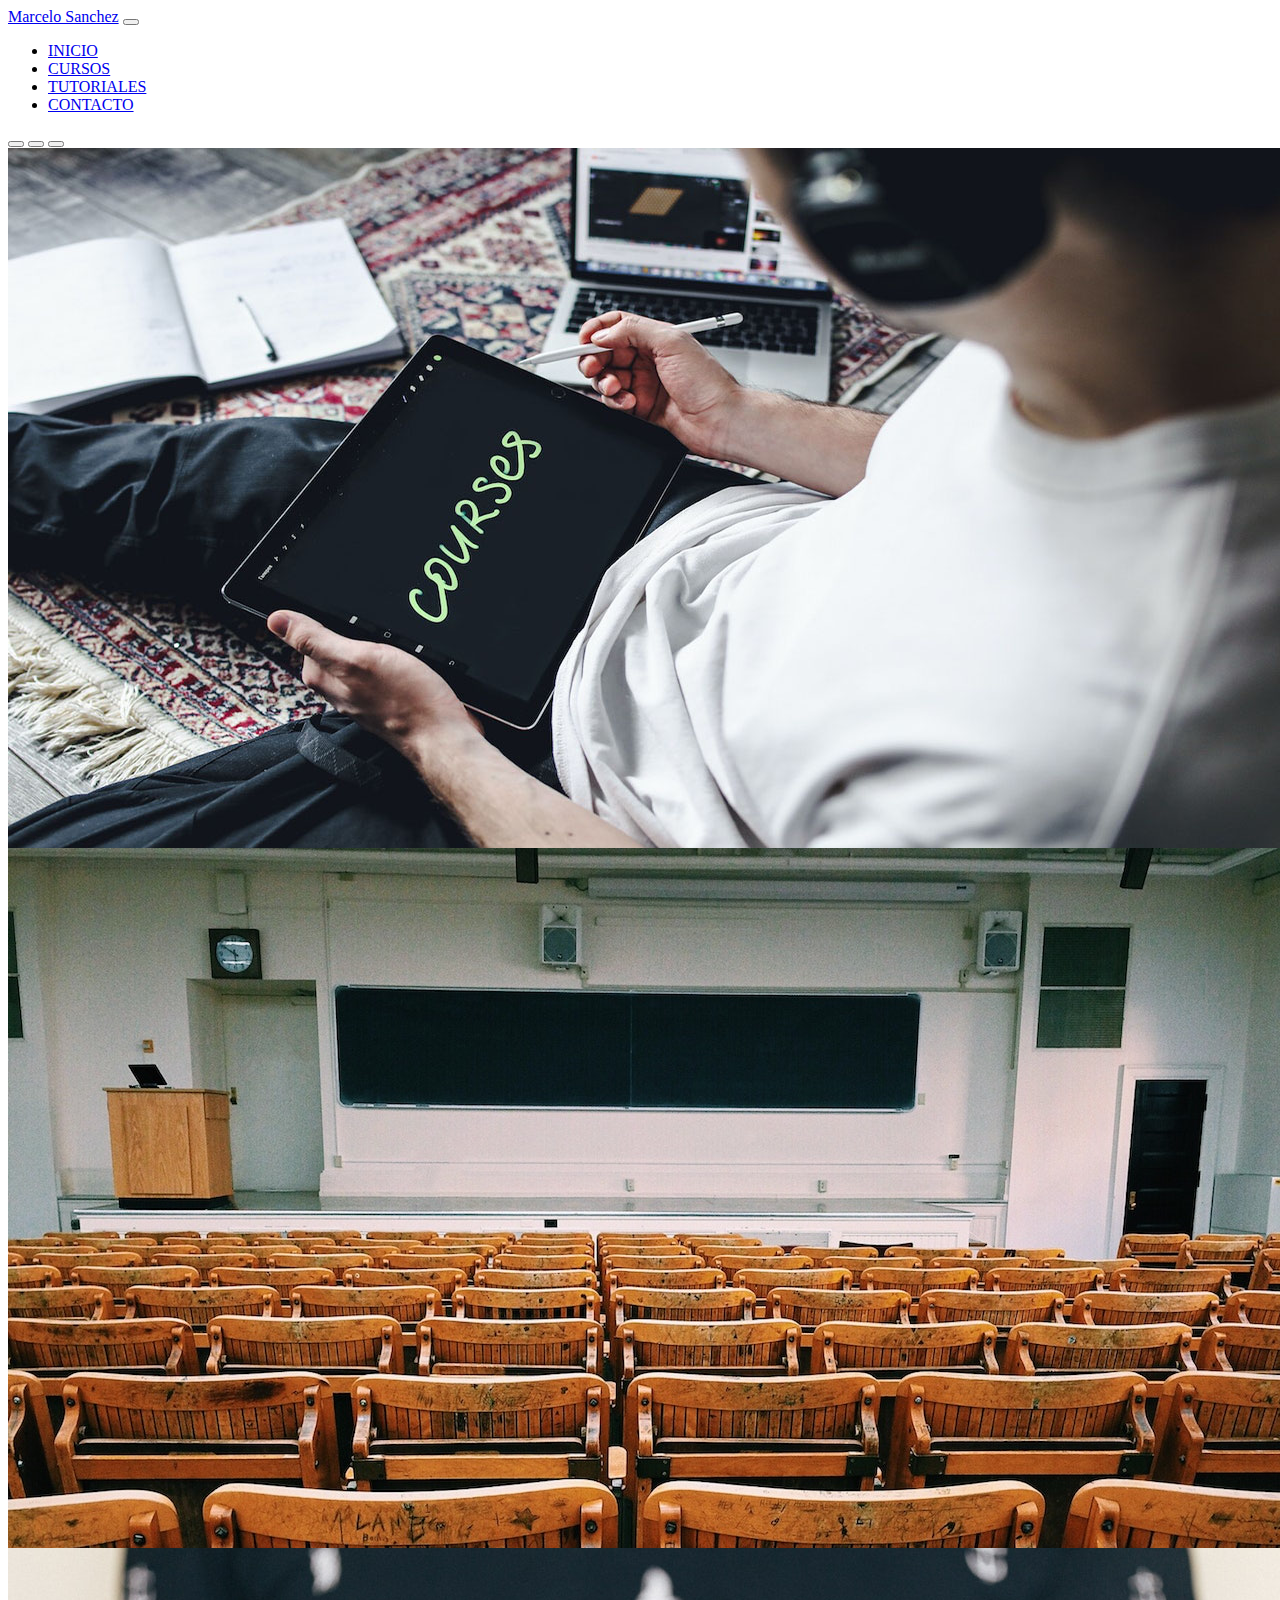
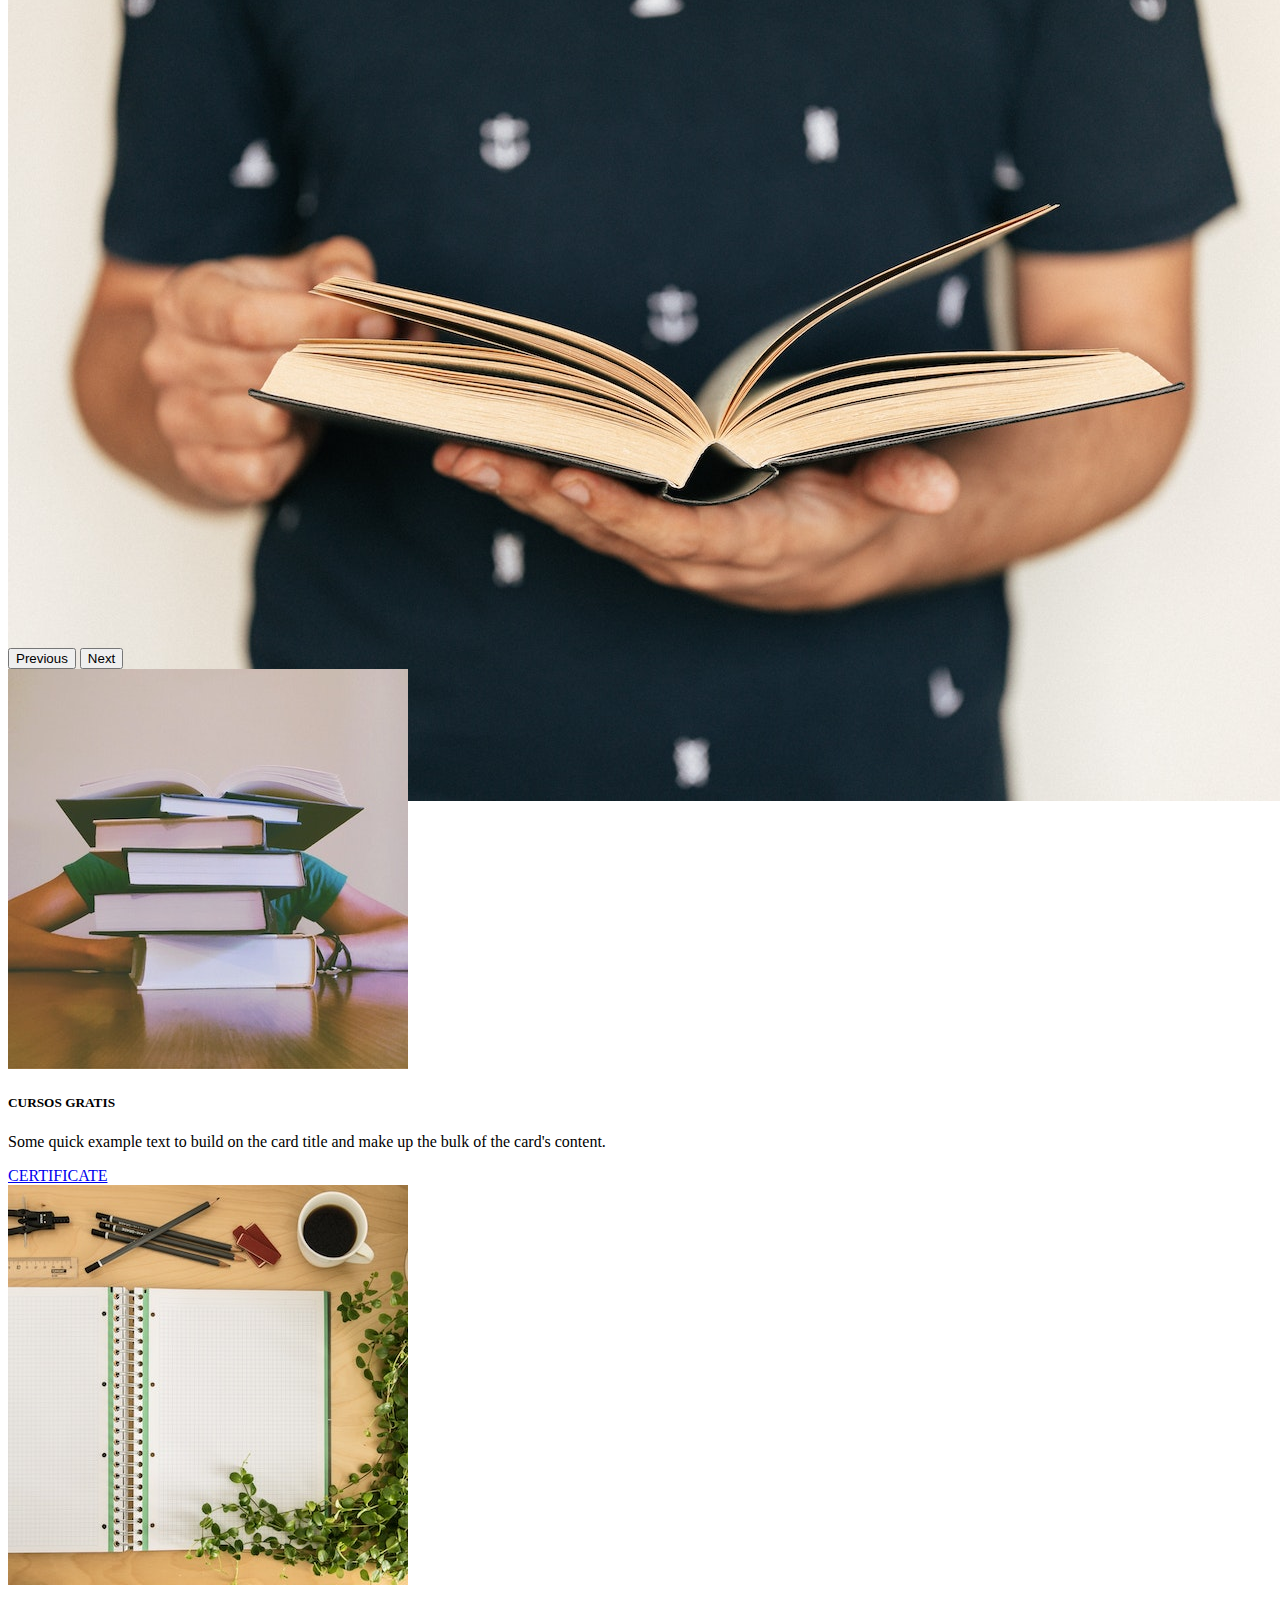
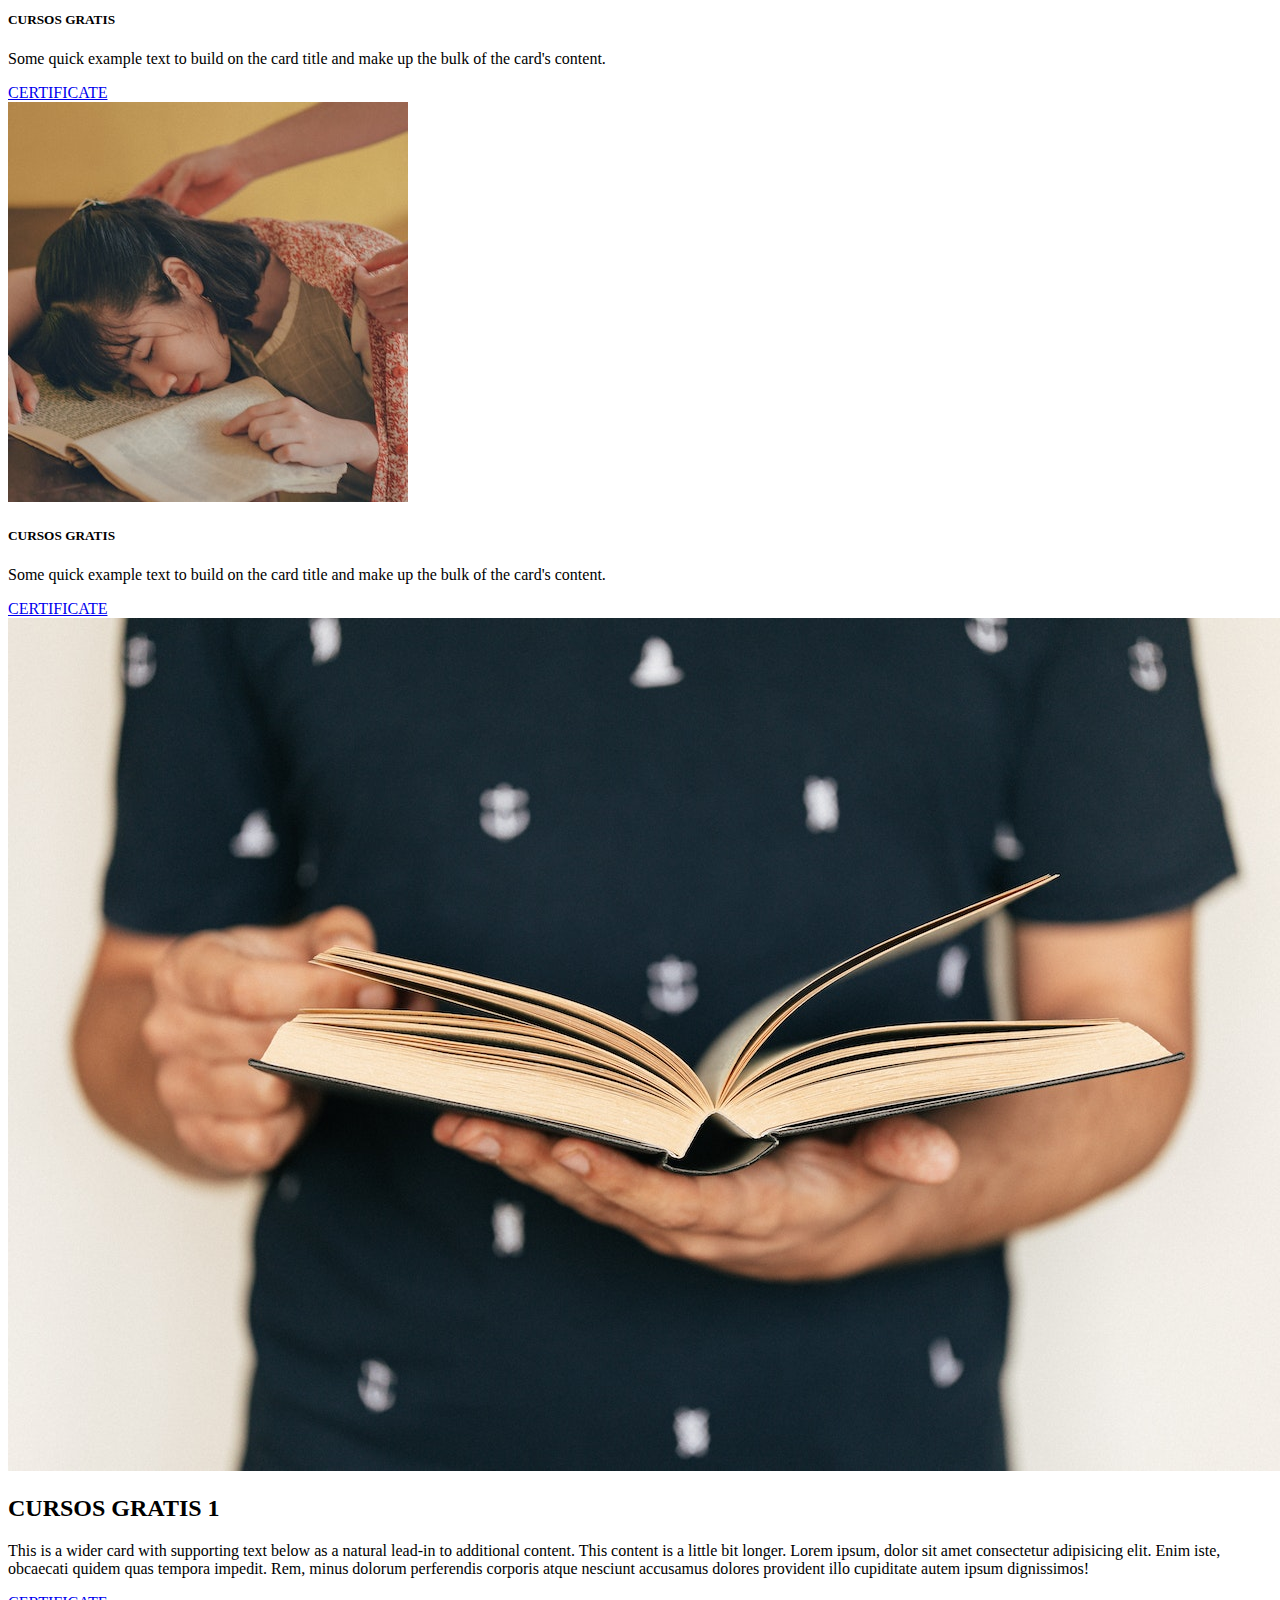
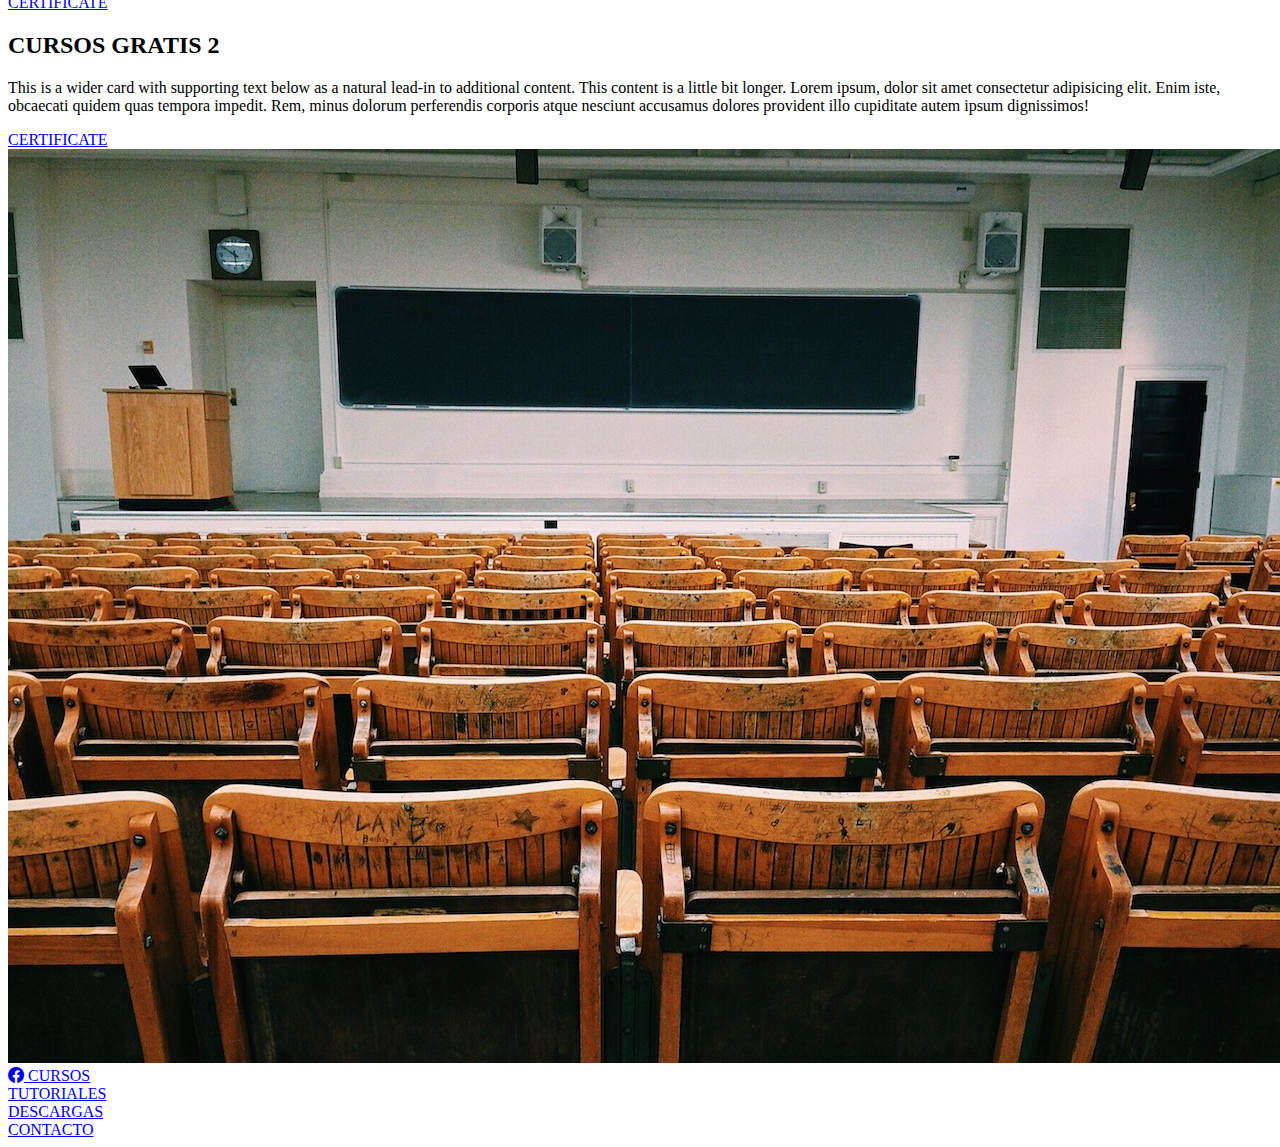
<file: bootstrap5-tutorial-master/Material de apoyo/index.html>
<!DOCTYPE html>
<html lang="en">

<head>
  <meta charset="UTF-8">
  <meta http-equiv="X-UA-Compatible" content="IE=edge">
  <meta name="viewport" content="width=device-width, initial-scale=1.0">
  <title>Document</title>
  <link href="https://cdn.jsdelivr.net/npm/bootstrap@5.3.0/dist/css/bootstrap.min.css" rel="stylesheet"
    integrity="sha384-9ndCyUaIbzAi2FUVXJi0CjmCapSmO7SnpJef0486qhLnuZ2cdeRhO02iuK6FUUVM" crossorigin="anonymous">
  <link rel="stylesheet" href="https://cdn.jsdelivr.net/npm/bootstrap-icons@1.10.5/font/bootstrap-icons.css">
</head>

<body>
  <!-- Menu-->

  <nav class="navbar navbar-expand-md bg-body-tertiary">
    <div class="container-fluid">
      <a class="navbar-brand" href="#">Marcelo Sanchez</a>
      <button class="navbar-toggler" type="button" data-bs-toggle="collapse" data-bs-target="#navbarNav"
        aria-controls="navbarNav" aria-expanded="false" aria-label="Toggle navigation">
        <span class="navbar-toggler-icon"></span>
      </button>
      <div class="collapse navbar-collapse" id="navbarNav">

        <ul class="navbar-nav ms-auto">
          <li class="nav-item">
            <a class="nav-link active" aria-current="page" href="#">INICIO</a>
          </li>
          <li class="nav-item">
            <a class="nav-link" href="#">CURSOS</a>
          </li>
          <li class="nav-item">
            <a class="nav-link" href="#">TUTORIALES</a>
          </li>
          <li class="nav-item">
            <a class="nav-link" href="#">CONTACTO</a>
          </li>
        </ul>

      </div>
    </div>
  </nav>


  <!-- Carrusel-->
<div class="container">
    <div id="carouselExampleIndicators" class="carousel slide">
    <div class="carousel-indicators">
      <button type="button" data-bs-target="#carouselExampleIndicators" data-bs-slide-to="0" class="active"
        aria-current="true" aria-label="Slide 1"></button>
      <button type="button" data-bs-target="#carouselExampleIndicators" data-bs-slide-to="1"
        aria-label="Slide 2"></button>
      <button type="button" data-bs-target="#carouselExampleIndicators" data-bs-slide-to="2"
        aria-label="Slide 3"></button>
    </div>
    <div class="carousel-inner">
      <div class="carousel-item active" style="max-height: 700px;">
        <img src="img/slider-1.jpg" class="d-block w-100" alt="...">
      </div>
      <div class="carousel-item" style="max-height: 700px;">
        <img src="img/slider-2.jpg" class="d-block w-100" alt="...">
      </div>
      <div class="carousel-item" style="max-height: 700px;">
        <img src="img/slider-3.jpg" class="d-block w-100" alt="...">
      </div>
    </div>
    <button class="carousel-control-prev" type="button" data-bs-target="#carouselExampleIndicators"
      data-bs-slide="prev">
      <span class="carousel-control-prev-icon" aria-hidden="true"></span>
      <span class="visually-hidden">Previous</span>
    </button>
    <button class="carousel-control-next" type="button" data-bs-target="#carouselExampleIndicators"
      data-bs-slide="next">
      <span class="carousel-control-next-icon" aria-hidden="true"></span>
      <span class="visually-hidden">Next</span>
    </button>
  </div>
</div>

  <!--Tarjetas-->

  <div class="container mt-5 d-none d-md-block">
    <div class="row">
      <div class="col-md-4">
        <div class="card border-0 ">
          <img src="img/card-1.jpg" class="card-img-top rounded-circle" alt="...">
          <div class="card-body">
            <h5 class="card-title">CURSOS GRATIS</h5>
            <p class="card-text">Some quick example text to build on the card title and make up the bulk of the card's
              content.</p>
            <a href="#" class="btn btn-primary">CERTIFICATE</a>
          </div>
        </div>
      </div>
      <div class="col-md-4">
        <div class="card border-0 ">
          <img src="img/card-2.jpg" class="card-img-top rounded-circle" alt="...">
          <div class="card-body">
            <h5 class="card-title">CURSOS GRATIS</h5>
            <p class="card-text">Some quick example text to build on the card title and make up the bulk of the card's
              content.</p>
            <a href="#" class="btn btn-primary">CERTIFICATE</a>
          </div>
        </div>
      </div>
      <div class="col-md-4">
        <div class="card border-0 ">
          <img src="img/card-3.jpg" class="card-img-top rounded-circle" alt="...">
          <div class="card-body">
            <h5 class="card-title">CURSOS GRATIS</h5>
            <p class="card-text">Some quick example text to build on the card title and make up the bulk of the card's
              content.</p>
            <a href="#" class="btn btn-primary">CERTIFICATE</a>
          </div>
        </div>
      </div>
    </div>
  </div>

  <!--tarjetas horizontales-->

  <div class="container mt-5">
    <div class="card mb-3 border-0">
      <div class="row g-0">
        <div class="col-md-5">
          <img src="img/slider-3.jpg" class="img-fluid rounded-start" alt="...">
        </div>
        <div class="col-md-7">
          <div class="card-body">
            <h2 class="card-title">CURSOS GRATIS 1</h2>
            <p class="card-text">This is a wider card with supporting text below as a natural lead-in to additional
              content. This content is a little bit longer. Lorem ipsum, dolor sit amet consectetur adipisicing elit.
              Enim iste, obcaecati quidem quas tempora impedit. Rem, minus dolorum perferendis corporis atque nesciunt
              accusamus dolores provident illo cupiditate autem ipsum dignissimos!</p>
            <div class="text-center"><a href="#" class="btn btn-success btn-lg">CERTIFICATE</a></div>
          </div>
        </div>
      </div>
    </div>
  </div>

  <div class="container mt-5">
    <div class="card mb-3 border-0">
      <div class="row g-0">
        <div class="col-md-7 ">
          <div class="card-body">
            <h2 class="card-title">CURSOS GRATIS 2</h2>
            <p class="card-text">This is a wider card with supporting text below as a natural lead-in to additional
              content. This content is a little bit longer. Lorem ipsum, dolor sit amet consectetur adipisicing elit.
              Enim iste, obcaecati quidem quas tempora impedit. Rem, minus dolorum perferendis corporis atque nesciunt
              accusamus dolores provident illo cupiditate autem ipsum dignissimos!</p>
            <div class="text-center"><a href="#" class="btn btn-success btn-lg">CERTIFICATE</a></div>
          </div>
        </div>
        <div class="col-md-5 ">
          <img src="img/slider-2.jpg" class="img-fluid rounded-start" alt="...">
        </div>
      </div>
    </div>
  </div>

  <footer>
    <div class="container-fluid bg-dark p-5 text-center">
      <div class="row">
        <div class="col"><a href="#" class="text-decoration-none text-success"><i class="bi bi-facebook"></i> CURSOS</a>
        </div>
        <div class="col"><a href="#" class="text-decoration-none text-success">TUTORIALES</a></div>
        <div class="col"><a href="#" class="text-decoration-none text-success">DESCARGAS</a></div>
        <div class="col"><a href="#" class="text-decoration-none text-success">CONTACTO</a></div>
      </div>
    </div>
  </footer>


  <script src="https://cdn.jsdelivr.net/npm/bootstrap@5.3.0/dist/js/bootstrap.bundle.min.js"
    integrity="sha384-geWF76RCwLtnZ8qwWowPQNguL3RmwHVBC9FhGdlKrxdiJJigb/j/68SIy3Te4Bkz"
    crossorigin="anonymous"></script>
</body>

</html>
</file>
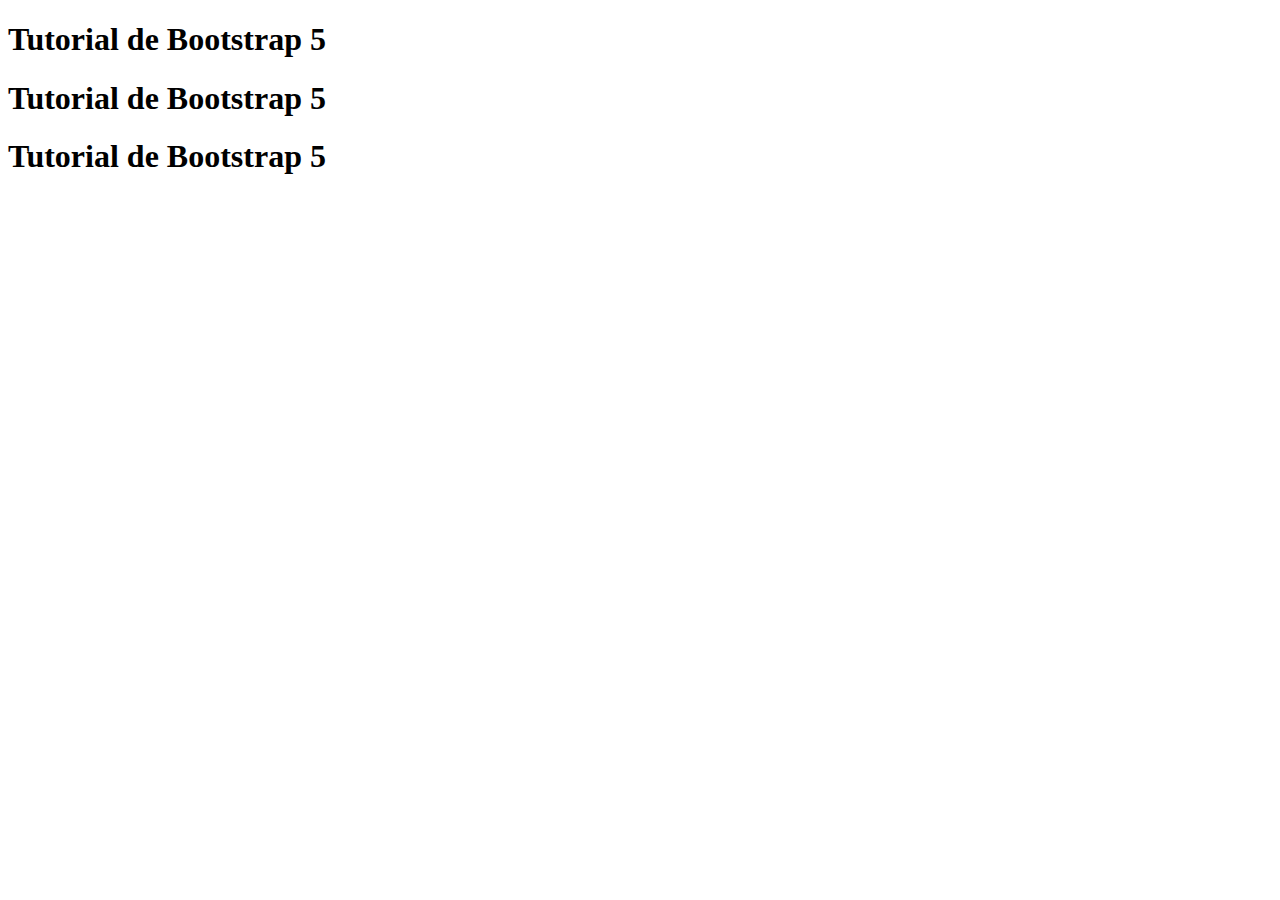
<file: bootstrap5-tutorial-master/PracticasBootstra/index.html>
<!DOCTYPE html>
<html lang="en">
    <head>
        <meta charset="UTF-8" />
        <meta http-equiv="X-UA-Compatible" content="IE=edge" />
        <meta name="viewport" content="width=device-width, initial-scale=1.0" />
        <title>Document</title>
        <!-- Bootstrap -->
        <link href="https://cdn.jsdelivr.net/npm/bootstrap@5.1.3/dist/css/bootstrap.min.css" rel="stylesheet" integrity="sha384-1BmE4kWBq78iYhFldvKuhfTAU6auU8tT94WrHftjDbrCEXSU1oBoqyl2QvZ6jIW3" crossorigin="anonymous" />
        <!--<link rel="stylesheet" href="css/bootstrap.min.css" />-->
    </head>
    <body>
        <div class="container">
            <div class="row">
                <div class="col-sm-12 col-md-4 col-lg-4 col-xl-4">
                    <h1>Tutorial de Bootstrap 5</h1>
                </div>
                <div class="col-sm-12 col-md-4 col-lg-4 col-xl-4">
                    <h1>Tutorial de Bootstrap 5</h1>
                </div>
                <div class="col-sm-12 col-md-4 col-lg-4 col-xl-4">
                    <h1>Tutorial de Bootstrap 5</h1>
                </div>
            </div>
        </div>
    </body>
</html>
</file>
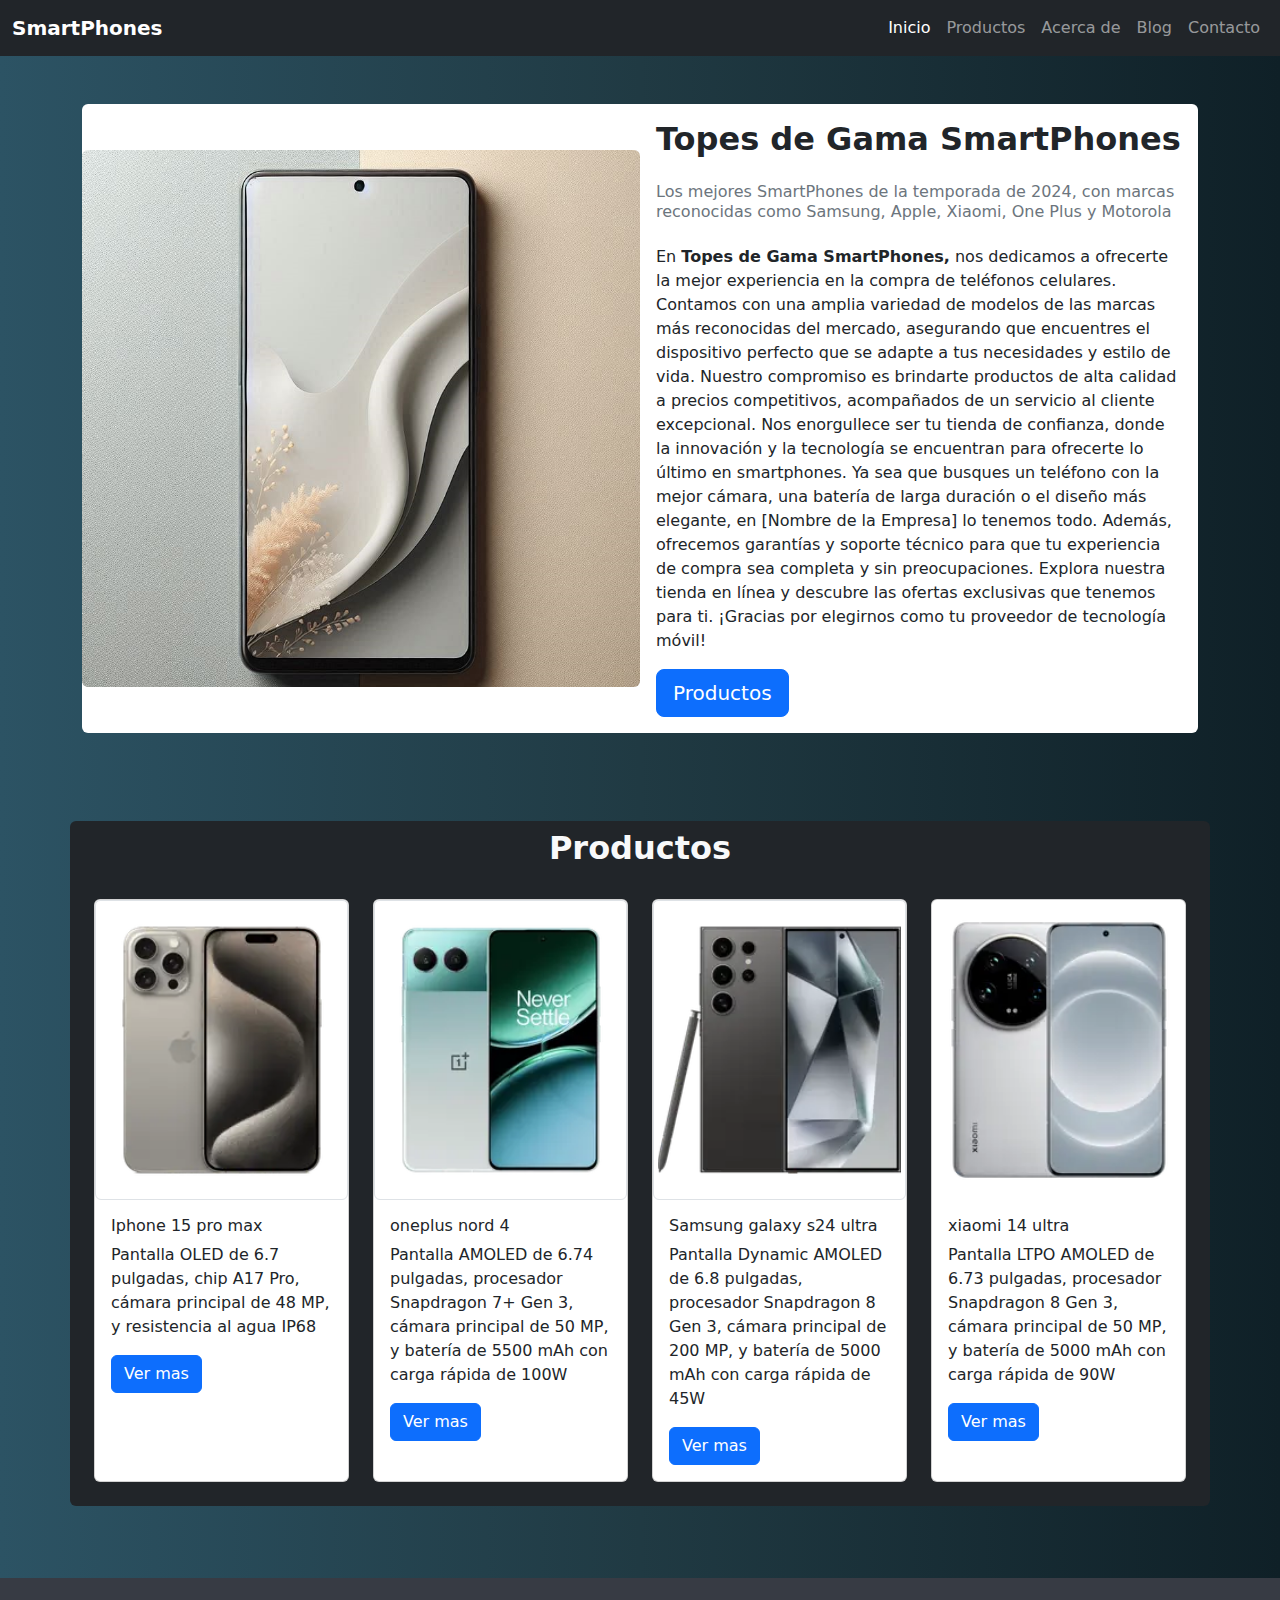
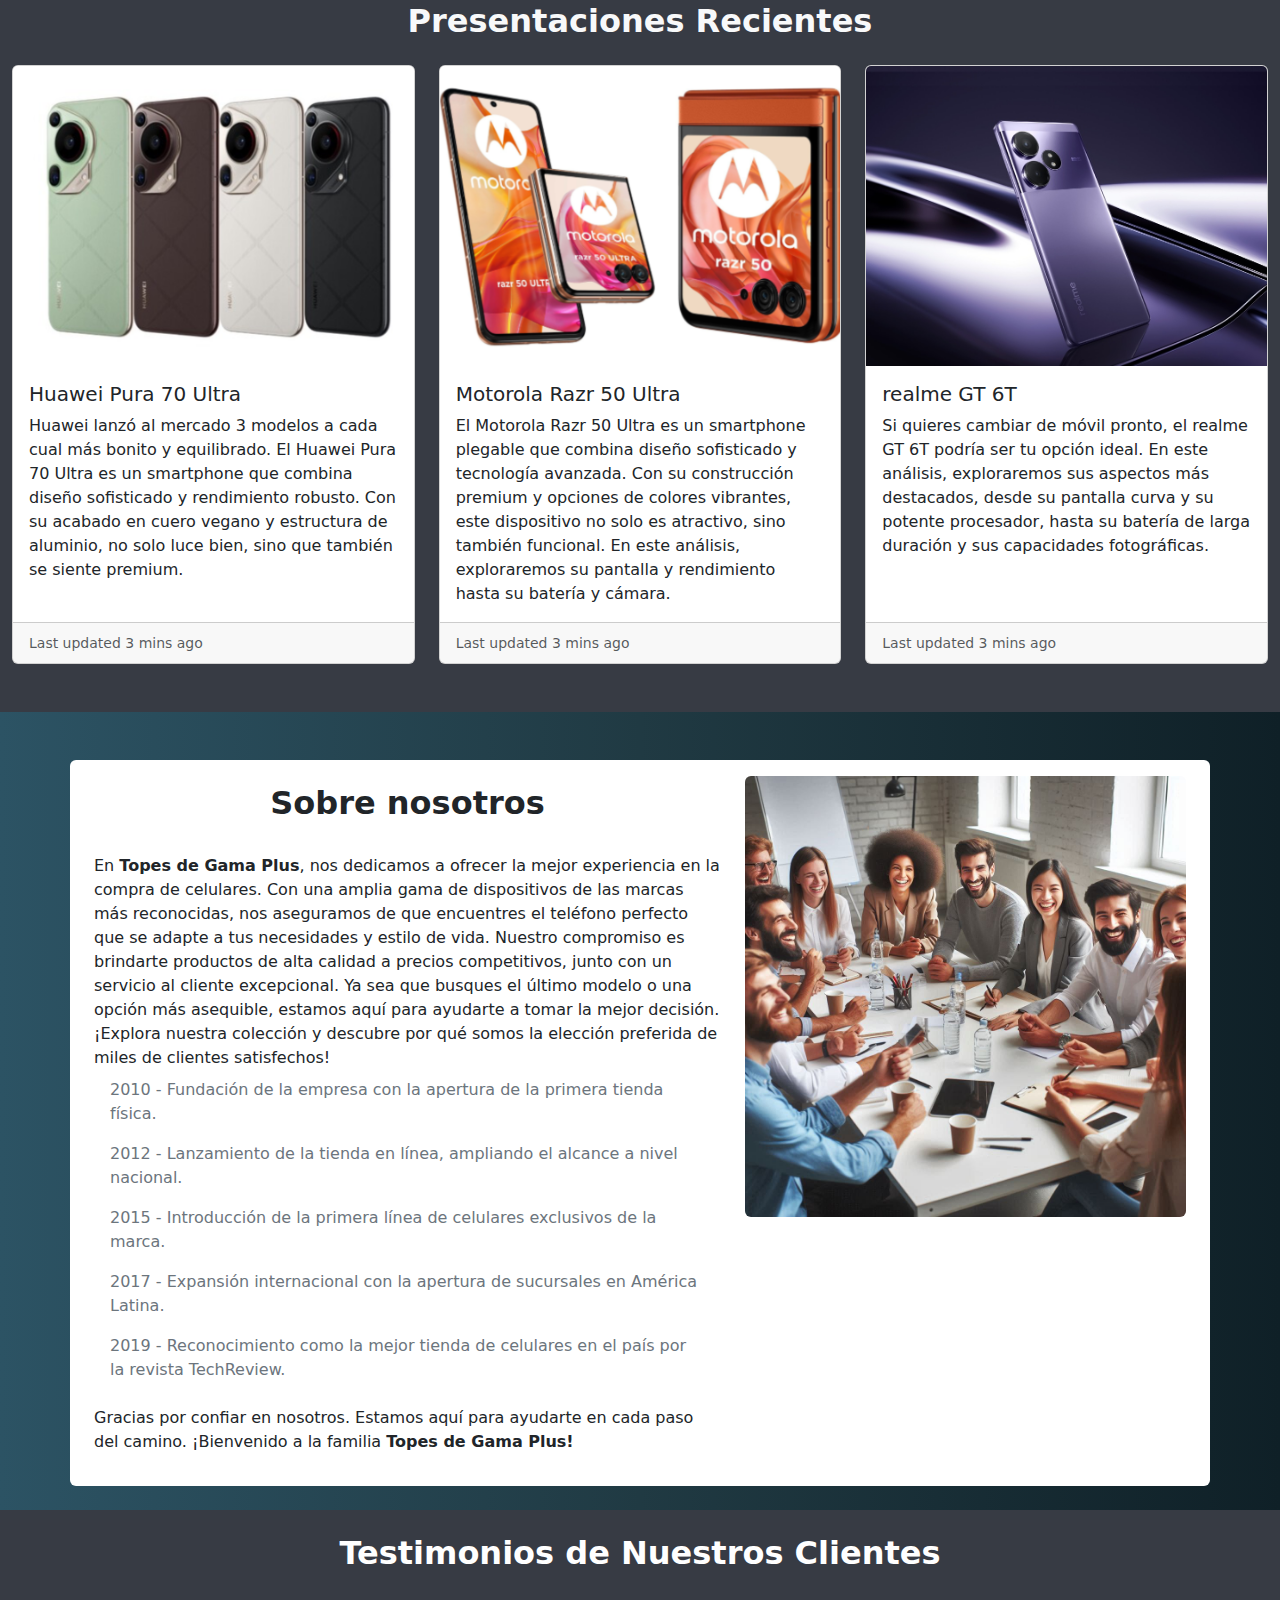
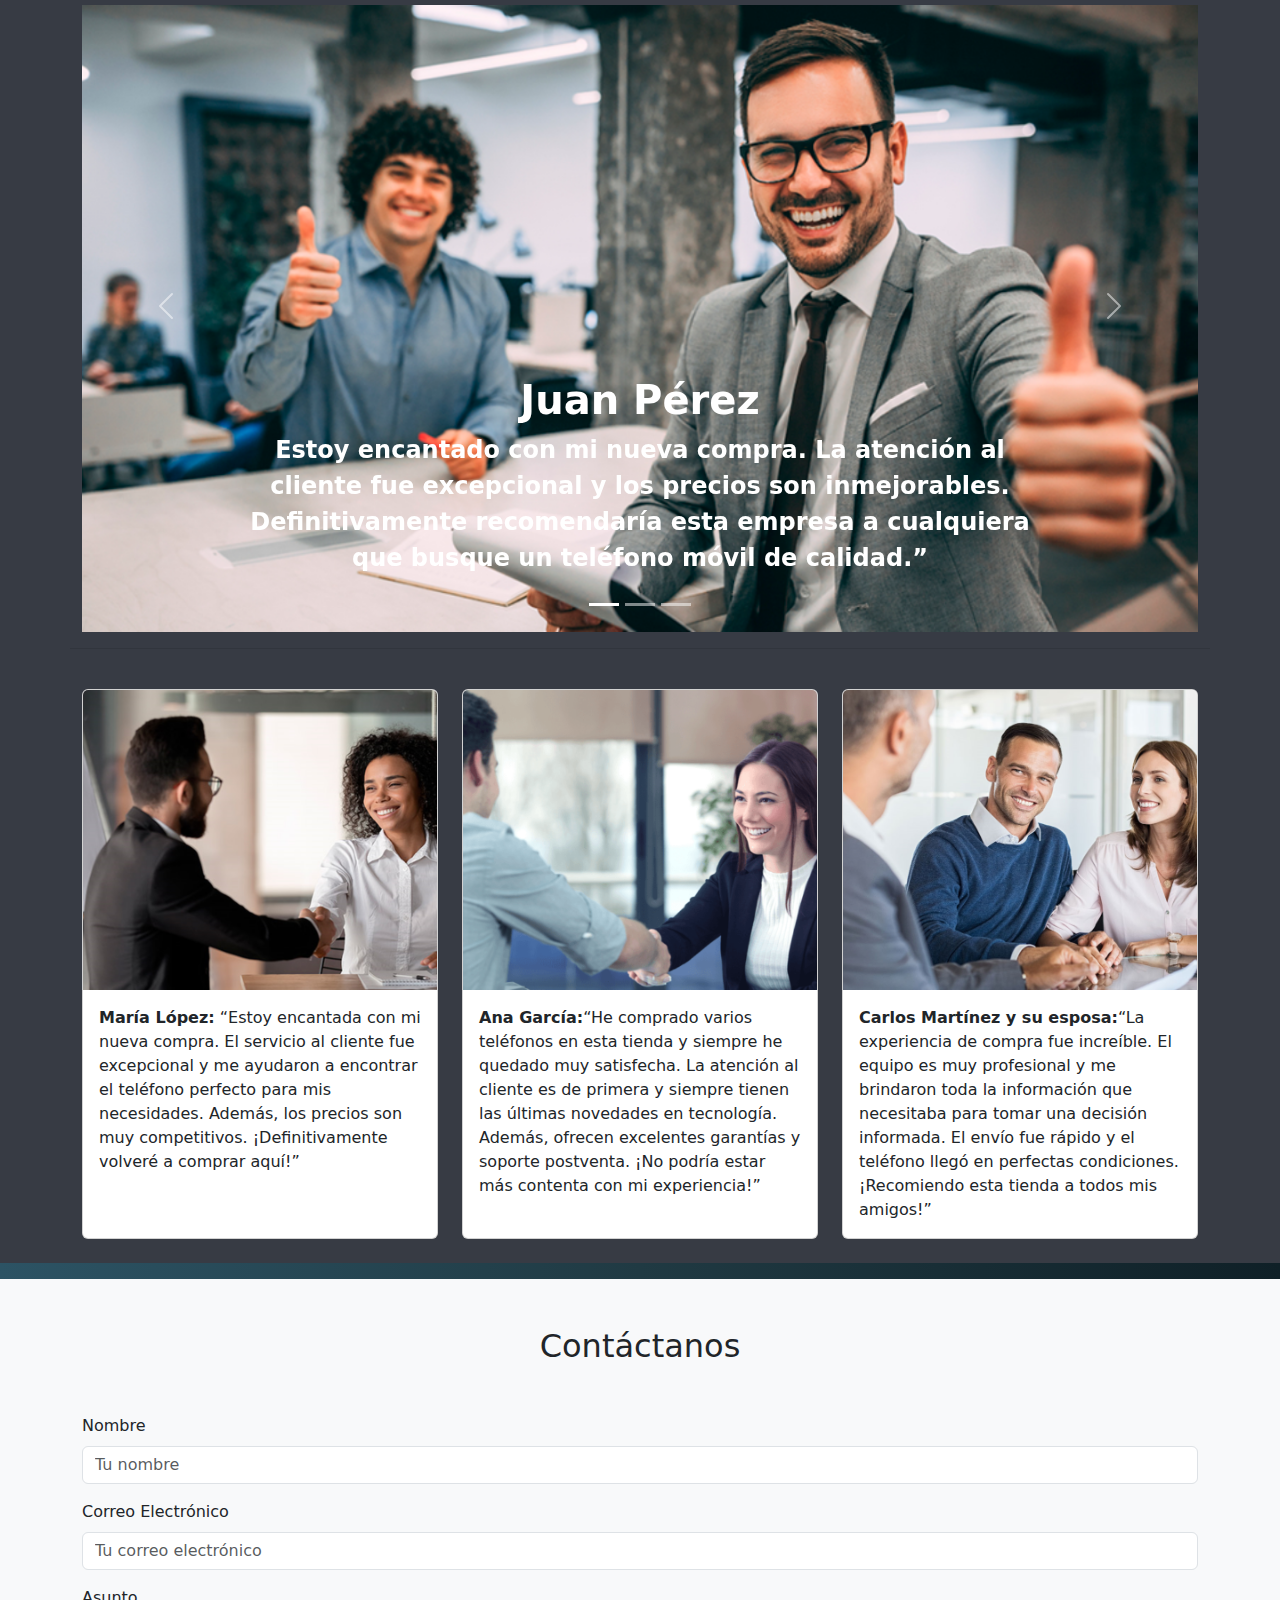
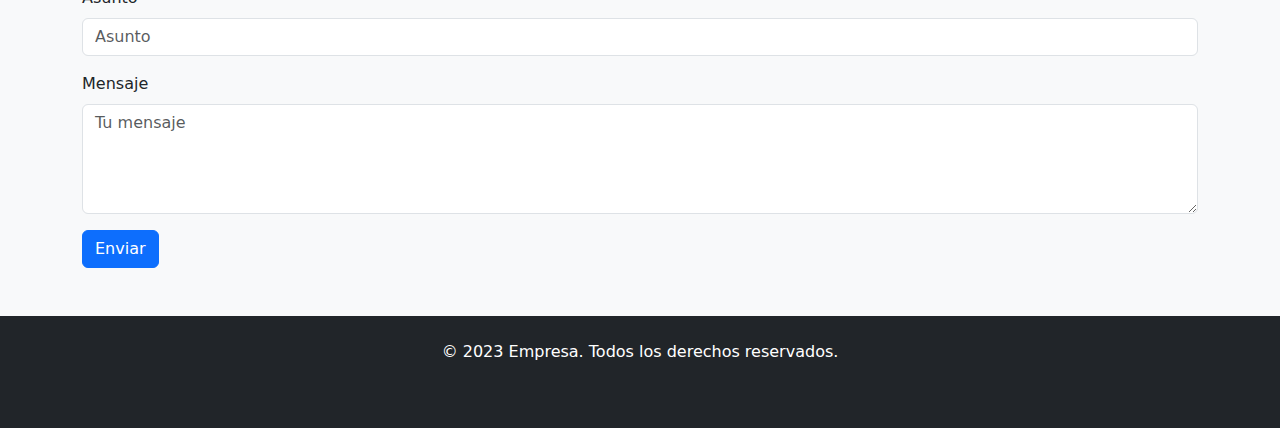
<file: bootstrap5-tutorial-master/EjerciciosBootstrap/Ejercicio2.html>
<!DOCTYPE html>
<html lang="en">

<head>
    <meta charset="UTF-8">
    <meta name="viewport" content="width=device-width, initial-scale=1.0">
    <title>Ejercicio 2</title>
    <link href="https://cdn.jsdelivr.net/npm/bootstrap@5.3.3/dist/css/bootstrap.min.css" rel="stylesheet"
        integrity="sha384-QWTKZyjpPEjISv5WaRU9OFeRpok6YctnYmDr5pNlyT2bRjXh0JMhjY6hW+ALEwIH" crossorigin="anonymous">
    <link rel="stylesheet" href="css/style.css">
</head>

<body>
    <header>
        <nav class="navbar navbar-expand-lg  navbar-dark bg-dark">
            <div class="container-fluid">
                <a class="navbar-brand fw-bold" href="#">SmartPhones</a>
                <button class="navbar-toggler" type="button" data-bs-toggle="collapse" data-bs-target="#navbarNav"
                    aria-controls="navbarNav" aria-expanded="false" aria-label="Toggle navigation">
                    <span class="navbar-toggler-icon"></span>
                </button>
                <div class="collapse navbar-collapse" id="navbarNav">
                    <ul class="navbar-nav ms-auto">
                        <li class="nav-item">
                            <a class="nav-link active fw-medium" aria-current="page" href="#">Inicio</a>
                        </li>
                        <li class="nav-item">
                            <a class="nav-link fw-medium" href="#productos">Productos</a>
                        </li>
                        <li class="nav-item">
                            <a class="nav-link fw-medium" href="#about">Acerca de</a>
                        </li>
                        <li class="nav-item">
                            <a class="nav-link fw-medium" href="#blog">Blog</a>
                        </li>
                        <li class="nav-item">
                            <a class="nav-link fw-medium" href="#contacto">Contacto</a>
                        </li>
                    </ul>
                </div>
            </div>
        </nav>
    </header>


    <main>
        <section id="hero" class="hero py-5">
            <div class="container d-md-block">
                <div class="card mb-3 border-0">
                    <div class="row g-0">
                        <div class="col-md-6 d-flex align-items-center">
                            <img src="img/celulares2.png" class="img-fluid rounded-start rounded-end"
                                style="height: auto;" alt="...">
                        </div>
                        <div class="col-md-6">
                            <div class="card-body">
                                <h2 class="card-title fw-bold ">Topes de Gama SmartPhones</h2>
                                <h6 class="card-title text-secondary my-4">
                                    Los mejores SmartPhones de la temporada de 2024, con marcas reconocidas como
                                    Samsung,
                                    Apple, Xiaomi, One Plus y Motorola
                                </h6>
                                <p class="card-text">En <strong>Topes de Gama SmartPhones,</strong> nos dedicamos a
                                    ofrecerte la mejor
                                    experiencia en la compra de teléfonos celulares. Contamos con una amplia variedad de
                                    modelos de las marcas más reconocidas del mercado, asegurando que encuentres el
                                    dispositivo perfecto que se adapte a tus necesidades y estilo de vida. Nuestro
                                    compromiso es brindarte productos de alta calidad a precios competitivos,
                                    acompañados de un servicio al cliente excepcional.

                                    Nos enorgullece ser tu tienda de confianza, donde la innovación y la tecnología se
                                    encuentran para ofrecerte lo último en smartphones. Ya sea que busques un teléfono
                                    con la mejor cámara, una batería de larga duración o el diseño más elegante, en
                                    [Nombre de la Empresa] lo tenemos todo. Además, ofrecemos garantías y soporte
                                    técnico para que tu experiencia de compra sea completa y sin preocupaciones.

                                    Explora nuestra tienda en línea y descubre las ofertas exclusivas que tenemos para
                                    ti. ¡Gracias por elegirnos como tu proveedor de tecnología móvil!
                                </p>
                                <a href="#productos" class="btn btn-primary btn-lg">Productos</a>
                                
                            </div>
                        </div>
                    </div>
                </div>
            </div>
        </section>


        <section id="productos" class="productos py-4">
            <div class="container bg-dark  rounded-start rounded-end px-4">
                <div class="row">
                    <div class="container-fluid">
                        <h2 class="card-title fw-bold text-center text-light  fw-bold my-2">Productos</h2>
                    </div>
                    <div class="col-sm-12 col-md-6 col-lg-3 col-xl-3 py-4">
                        <div class="card">
                            <img src="img/apple-iphone-15-pro-max.webp" class="card-img-top img-thumbnail" alt="...">
                            <div class="card-body">
                                <h6 class="card-title">Iphone 15 pro max</h6>
                                <p class="card-text">Pantalla OLED de 6.7 pulgadas, chip A17 Pro, cámara principal de 48
                                    MP, y resistencia al agua IP68</p>
                                <a href="https://comprasmartphone.com/telefonos/apple-iphone-15-pro-max" target="_blank"
                                    class="btn btn-primary">Ver mas</a>
                            </div>
                        </div>
                    </div>
                    <div class="col-sm-12 col-md-6 col-lg-3 col-xl-3 py-4">
                        <div class="card">
                            <img src="img/oneplus-nord-4.webp" class="card-img-top img-thumbnail" alt="...">
                            <div class="card-body">
                                <h6 class="card-title">oneplus nord 4</h6>
                                <p class="card-text">Pantalla AMOLED de 6.74 pulgadas, procesador Snapdragon 7+ Gen 3,
                                    cámara principal de 50 MP, y batería de 5500 mAh con carga rápida de 100W</p>
                                <a href="https://comprasmartphone.com/telefonos/oneplus-nord-4" target="_blank"
                                    class="btn btn-primary">Ver mas</a>
                            </div>
                        </div>
                    </div>
                    <div class="col-sm-12 col-md-6 col-lg-3 col-xl-3 py-4">
                        <div class="card">
                            <img src="img/samsung-galaxy-s24-ultra.webp" class="card-img-top img-thumbnail" alt="...">
                            <div class="card-body">
                                <h6 class="card-title">Samsung galaxy s24 ultra</h6>
                                <p class="card-text">Pantalla Dynamic AMOLED de 6.8 pulgadas, procesador Snapdragon 8
                                    Gen 3, cámara principal de 200 MP, y batería de 5000 mAh con carga rápida de 45W</p>
                                <a href="https://comprasmartphone.com/telefonos/samsung-galaxy-s24-ultra"
                                    target="_blank" class="btn btn-primary">Ver mas</a>
                            </div>
                        </div>
                    </div>
                    <div class="col-sm-12 col-md-6 col-lg-3 col-xl-3 py-4">
                        <div class="card">
                            <img src="img/xiaomi-14-ultra.webp" class="card-img-top" alt="...">
                            <div class="card-body">
                                <h6 class="card-title">xiaomi 14 ultra</h6>
                                <p class="card-text">Pantalla LTPO AMOLED de 6.73 pulgadas, procesador Snapdragon 8 Gen
                                    3, cámara principal de 50 MP, y batería de 5000 mAh con carga rápida de 90W</p>
                                <a href="https://comprasmartphone.com/telefonos/xiaomi-14-ultra" target="_blank"
                                    class="btn btn-primary">Ver mas</a>
                            </div>
                        </div>
                    </div>
                </div>
            </div>
        </section>




        <section id="blog" class="blog">
            <div class="container-fluid py-4 my-5" style="background:#373B44;">
                <div class="row">
                    <div class="container-fluid">
                        <h2 class="card-title fw-bold text-center text-light  fw-bold pb-4 ">Presentaciones Recientes
                        </h2>
                    </div>
                    <div class="col-sm-12 col-md-6 col-lg-4 col-xl-4 mb-4">
                        <div class="card ">
                            <img src="img/huawei-pura-70-ultra.png" class="card-img-top img-fluid"
                                alt="Huawei Pura 70 Ultra">
                            <div class="card-body">
                                <h5 class="card-title">Huawei Pura 70 Ultra</h5>
                                <p class="card-text">Huawei lanzó al mercado 3 modelos a cada cual más bonito y
                                    equilibrado. El Huawei Pura 70 Ultra es un smartphone que combina diseño sofisticado
                                    y rendimiento robusto. Con su acabado en cuero vegano y estructura de aluminio, no
                                    solo luce bien, sino que también se siente premium.</p>
                            </div>
                            <div class="card-footer">
                                <small class="text-body-secondary">Last updated 3 mins ago</small>
                            </div>
                        </div>
                    </div>
                    <div class="col-sm-12 col-md-6 col-lg-4 col-xl-4 mb-4">
                        <div class="card ">
                            <img src="img/motorola-razr-50-ultra.png" class="card-img-top img-fluid"
                                alt="Motorola Razr 50 Ultra">
                            <div class="card-body">
                                <h5 class="card-title">Motorola Razr 50 Ultra</h5>
                                <p class="card-text">El Motorola Razr 50 Ultra es un smartphone plegable que combina
                                    diseño sofisticado y tecnología avanzada. Con su construcción premium y opciones de
                                    colores vibrantes, este dispositivo no solo es atractivo, sino también funcional. En
                                    este análisis, exploraremos su pantalla y rendimiento hasta su batería y cámara.</p>
                            </div>
                            <div class="card-footer">
                                <small class="text-body-secondary">Last updated 3 mins ago</small>
                            </div>
                        </div>
                    </div>
                    <div class="col-sm-12 col-md-6 col-lg-4 col-xl-4 mb-4">
                        <div class="card ">
                            <img src="img/realme_gt_6.jpg" class="card-img-top img-fluid" alt="realme GT 6T">
                            <div class="card-body">
                                <h5 class="card-title">realme GT 6T</h5>
                                <p class="card-text">Si quieres cambiar de móvil pronto, el realme GT 6T podría ser tu
                                    opción ideal. En este análisis, exploraremos sus aspectos más destacados, desde su
                                    pantalla curva y su potente procesador, hasta su batería de larga duración y sus
                                    capacidades fotográficas.</p>
                            </div>
                            <div class="card-footer">
                                <small class="text-body-secondary">Last updated 3 mins ago</small>
                            </div>
                        </div>
                    </div>
                </div>
            </div>
        </section>





        <section id="about" class="about">
            <div class="container my-4 bg-white rounded-start rounded-end px-4">
                <div class="row">
                    <div class="col-sm-12 col-md-7 col-lg-7 col-xl-7 py-3 ">
                        <h2 class="card-title fw-bold text-center text-dark my-2">Sobre nosotros</h2>
                        <div class="d-flex align-items-center justify-content-center">
                            <p class="card-text pt-4">En <strong>Topes de Gama Plus</strong>, nos dedicamos a ofrecer la
                                mejor experiencia en la compra de celulares. Con una amplia gama de dispositivos de las
                                marcas más reconocidas,
                                nos aseguramos de que encuentres el teléfono perfecto que se adapte a tus necesidades y
                                estilo de vida. Nuestro compromiso es brindarte productos de alta calidad a precios
                                competitivos, junto con un servicio al cliente excepcional. Ya sea que busques el último
                                modelo o una opción más asequible, estamos aquí para ayudarte a tomar la mejor decisión.
                                ¡Explora nuestra colección y descubre por qué somos la elección preferida de miles de
                                clientes satisfechos!
                            </p>
                        </div>
                        <ul class="nav flex-column">
                            <li class="nav-item">
                                <a class="nav-link link-offset-2 link-underline link-underline-opacity-0 link-secondary"
                                    href="#">2010 - Fundación de la empresa con la apertura de la primera tienda
                                    física.</a>
                            </li>
                            <li class="nav-item">
                                <a class="nav-link link-offset-2 link-underline link-underline-opacity-0 link-secondary"
                                    href="#">2012 - Lanzamiento de la tienda en línea, ampliando el alcance a nivel
                                    nacional.</a>
                            </li>
                            <li class="nav-item">
                                <a class="nav-link link-offset-2 link-underline link-underline-opacity-0 link-secondary"
                                    href="#">2015 - Introducción de la primera línea de celulares exclusivos de la
                                    marca.</a>
                            </li>
                            <li class="nav-item">
                                <a class="nav-link link-offset-2 link-underline link-underline-opacity-0 link-secondary"
                                    href="#">2017 - Expansión internacional con la apertura de sucursales en América
                                    Latina.</a>
                            </li>
                            <li class="nav-item">
                                <a class="nav-link link-offset-2 link-underline link-underline-opacity-0 link-secondary"
                                    href="#">2019 - Reconocimiento como la mejor tienda de celulares en el país por la
                                    revista TechReview.</a>
                            </li>
                        </ul>
                        <div class="d-flex align-items-center justify-content-center">
                            <p class="card-text py-3">
                                Gracias por confiar en nosotros. Estamos aquí para ayudarte en cada paso del camino.
                                ¡Bienvenido a la familia <strong>Topes de Gama Plus!</strong>
                            </p>
                        </div>
                    </div>
                    <div class="col-sm-12 col-md-5 col-lg-5 col-xl-5 py-3 ">
                        <img src="img/empresa.png" class="card-img-top img-fluid rounded-start rounded-end"
                            style="height: auto;" alt="...">
                    </div>
                </div>
            </div>
        </section>

        <article class="testimonio" style="background:#373B44;">
            <figure class="testimonio">
                <div class="container">
                    <div class="row">
                        <div class="col-sm-12 col-md-12 col-lg-12 col-xl-12 py-3">
                            <h2 class="card-title fw-bold text-center text-white my-2">Testimonios de Nuestros Clientes</h2>
                            <div id="carouselExampleCaptions" class="carousel slide pt-4">
                                <div class="carousel-indicators">
                                    <button type="button" data-bs-target="#carouselExampleCaptions" data-bs-slide-to="0"
                                        class="active" aria-current="true" aria-label="Slide 1"></button>
                                    <button type="button" data-bs-target="#carouselExampleCaptions" data-bs-slide-to="1"
                                        aria-label="Slide 2"></button>
                                    <button type="button" data-bs-target="#carouselExampleCaptions" data-bs-slide-to="2"
                                        aria-label="Slide 3"></button>
                                </div>
                                <div class="carousel-inner ">
                                    <div class="carousel-item active">
                                        <img src="img/juanperez.png" class=" img-fluid d-block w-100 " alt="...">
                                        <div class="carousel-caption d-none d-md-block">
                                            <h5  class="fw-bold fs-1">Juan Pérez</h5>
                                            <p class="fw-bold fs-4" >Estoy encantado con mi nueva compra. La atención al
                                                cliente fue
                                                excepcional y
                                                los precios son inmejorables. Definitivamente recomendaría esta empresa
                                                a
                                                cualquiera que busque un teléfono móvil de calidad.” </p>
                                        </div>
                                    </div>
                                    <div class="carousel-item">
                                        <img src="img/Pablo.png" class="d-block w-100" alt="...">
                                        <div class="carousel-caption d-none d-md-block">
                                            <h5  class="fw-bold fs-1">Pablo San Juan</h5>
                                            <p  class="fw-bold fs-4">Estoy muy contento con mi compra. La atención al
                                                cliente fue excelente y
                                                me ayudaron a encontrar el teléfono perfecto para mis necesidades. Los
                                                precios son muy competitivos y la entrega fue rápida.</p>
                                        </div>
                                    </div>
                                    <div class="carousel-item">
                                        <img src="img/Josue Munos.png" class="d-block w-100" alt="...">
                                        <div class="carousel-caption d-none d-md-block">
                                            <h5 class="fw-bold fs-1" >Josue Munoz</h5>
                                            <p class="fw-bold fs-4" >La experiencia de compra fue increíble. El personal es muy amable y
                                                conocedor, y me guiaron a través de todo el proceso de selección y
                                                compra. Además, los teléfonos son de alta calidad y a precios muy
                                                razonables.</p>
                                        </div>
                                    </div>
                                </div>
                                <button class="carousel-control-prev" type="button"
                                    data-bs-target="#carouselExampleCaptions" data-bs-slide="prev">
                                    <span class="carousel-control-prev-icon" aria-hidden="true"></span>
                                    <span class="visually-hidden">Previous</span>
                                </button>
                                <button class="carousel-control-next" type="button"
                                    data-bs-target="#carouselExampleCaptions" data-bs-slide="next">
                                    <span class="carousel-control-next-icon" aria-hidden="true"></span>
                                    <span class="visually-hidden">Next</span>
                                </button>
                            </div>
                        </div>
                        <hr>
                        <div class="col-sm-12 col-md-4 col-lg-4 col-lg-4 col-xl-4 py-4">
                            <div class="card">
                                <img src="img/cliente1.png" class="card-img-top img-fluid" alt="...">
                                <div class="card-body">
                                    <p class="card-text"><strong>María López:</strong> “Estoy encantada con mi nueva
                                        compra. El servicio
                                        al cliente fue excepcional y me ayudaron a encontrar el teléfono perfecto para
                                        mis necesidades. Además, los precios son muy competitivos. ¡Definitivamente
                                        volveré a comprar aquí!”</p>
                                </div>
                            </div>
                        </div>
                        <div class="col-sm-12 col-md-4 col-lg-4 col-lg-4 col-xl-4 py-4">
                            <div class="card">
                                <img src="img/cliente2.png" class="card-img-top img-fluid" alt="...">
                                <div class="card-body">
                                    <p class="card-text"><strong>Ana García:</strong>“He comprado varios teléfonos en
                                        esta tienda y siempre he quedado muy satisfecha. La atención al cliente es de
                                        primera y siempre tienen las últimas novedades en tecnología. Además, ofrecen
                                        excelentes garantías y soporte postventa. ¡No podría estar más contenta con mi
                                        experiencia!”</p>
                                </div>
                            </div>
                        </div>
                        <div class="col-sm-12 col-md-4 col-lg-4 col-lg-4 col-xl-4 py-4">
                            <div class="card">
                                <img src="img/cliente3.png" class="card-img-top img-fluid" alt="...">
                                <div class="card-body">
                                    <p class="card-text"><strong>Carlos Martínez y su esposa:</strong>“La experiencia de
                                        compra fue
                                        increíble. El equipo es muy profesional y me brindaron toda la información
                                        que necesitaba para tomar una decisión informada. El envío fue rápido y el
                                        teléfono llegó en perfectas condiciones. ¡Recomiendo esta tienda a todos mis
                                        amigos!”</p>
                                </div>
                            </div>
                        </div>
                    </div>
                </div>
            </figure>
        </article>


        <!-- Contact Section -->
        <section id="contacto" class="py-5 bg-light">
            <div class="container">
                <div class="row">
                    <h2 class="text-center mb-5">Contáctanos</h2>
                    <form>
                        <div class="mb-3">
                            <label for="name" class="form-label">Nombre</label>
                            <input type="text" class="form-control" id="name" placeholder="Tu nombre">
                        </div>
                        <div class="mb-3">
                            <label for="email" class="form-label">Correo Electrónico</label>
                            <input type="email" class="form-control" id="email" placeholder="Tu correo electrónico">
                        </div>
                        <div class="mb-3">
                            <label for="subject" class="form-label">Asunto</label>
                            <input type="text" class="form-control" id="subject" placeholder="Asunto">
                        </div>
                        <div class="mb-3">
                            <label for="message" class="form-label">Mensaje</label>
                            <textarea class="form-control" id="message" rows="4" placeholder="Tu mensaje"></textarea>
                        </div>
                        <button type="submit" class="btn btn-primary">Enviar</button>
                    </form>
                </div>
            </div>
        </section>

        <!-- Footer -->
        <footer class="py-4 bg-dark text-white">
            <div class="container text-center">
                <p>&copy; 2023 Empresa. Todos los derechos reservados.</p>
                <div>
                    <a href="#" class="text-white mx-2"><i class="fab fa-facebook"></i></a>
                    <a href="#" class="text-white mx-2"><i class="fab fa-twitter"></i></a>
                    <a href="#" class="text-white mx-2"><i class="fab fa-instagram"></i></a>
                </div>
            </div>
        </footer>


    </main>

    <script src="https://cdn.jsdelivr.net/npm/bootstrap@5.3.3/dist/js/bootstrap.bundle.min.js"
        integrity="sha384-YvpcrYf0tY3lHB60NNkmXc5s9fDVZLESaAA55NDzOxhy9GkcIdslK1eN7N6jIeHz"
        crossorigin="anonymous"></script>

</body>

</html>
</file>
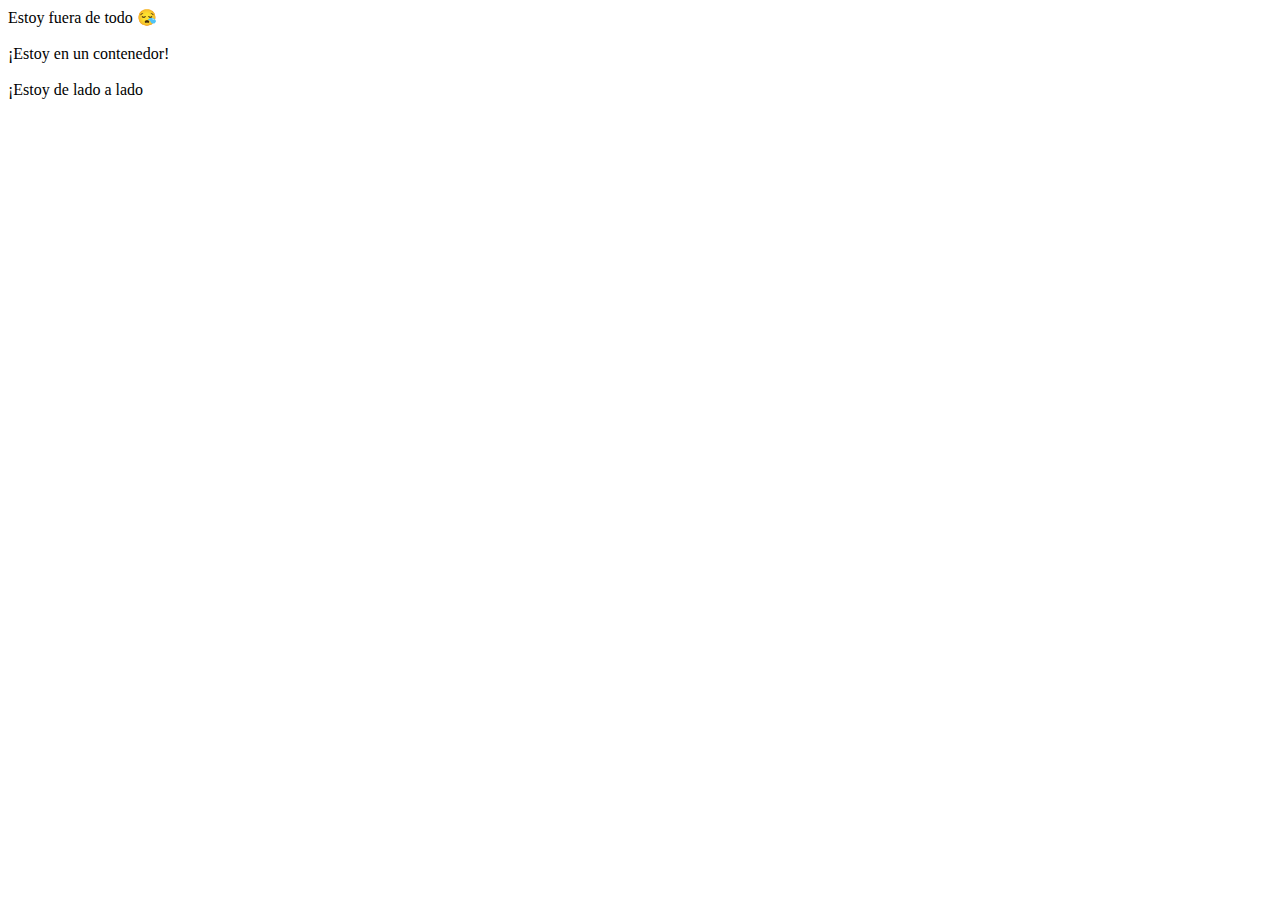
<file: bootstrap5-tutorial-master/Material de apoyo/1-container.html>
<!doctype html>
<html lang="es">

<head>
  <meta charset="utf-8">
  <meta name="viewport" content="width=device-width, initial-scale=1">
  <title>Contenedores</title>
  <link href="https://cdn.jsdelivr.net/npm/bootstrap@5.3.0/dist/css/bootstrap.min.css" rel="stylesheet"
    integrity="sha384-9ndCyUaIbzAi2FUVXJi0CjmCapSmO7SnpJef0486qhLnuZ2cdeRhO02iuK6FUUVM" crossorigin="anonymous">
</head>

<body>
  Estoy fuera de todo 😪

  <br><br>

  <div class="container bg-success">
    ¡Estoy en un contenedor!
  </div>

  <br>

  <div class="container-fluid bg-primary">
    ¡Estoy de lado a lado
  </div>



</body>

</html>
</file>
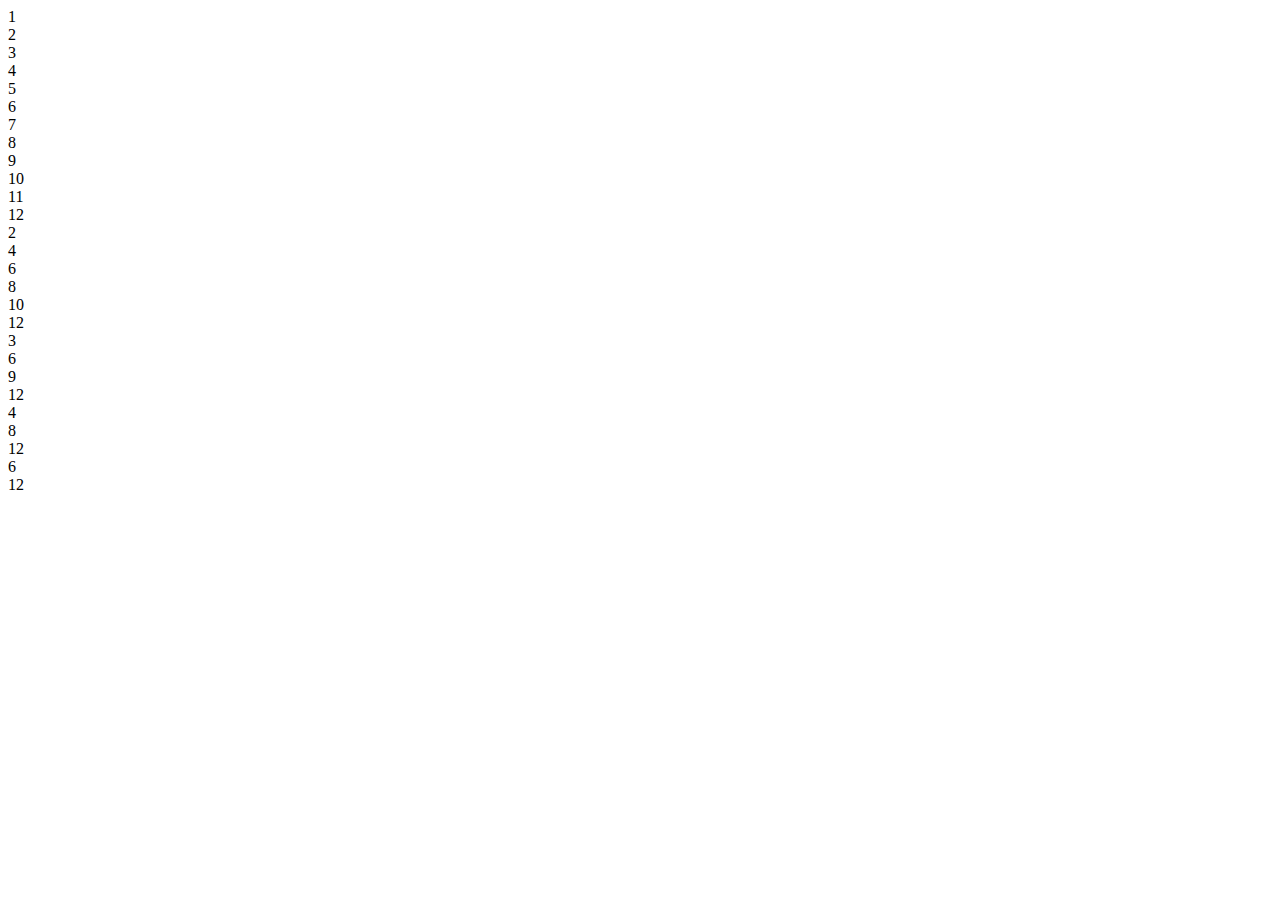
<file: bootstrap5-tutorial-master/Material de apoyo/2-columnas.html>
<!doctype html>
<html lang="en">
  <head>
    <meta charset="utf-8">
    <meta name="viewport" content="width=device-width, initial-scale=1">
    <title>Bootstrap demo</title>
    <link href="https://cdn.jsdelivr.net/npm/bootstrap@5.3.0/dist/css/bootstrap.min.css" rel="stylesheet" integrity="sha384-9ndCyUaIbzAi2FUVXJi0CjmCapSmO7SnpJef0486qhLnuZ2cdeRhO02iuK6FUUVM" crossorigin="anonymous">
  </head>
  <body>


    <div class="container mt-5">
      <div class="row">
        <div class="col-1 bg-danger">   1</div>
        <div class="col-1 bg-primary">  2</div>
        <div class="col-1 bg-success">  3</div>
        <div class="col-1 bg-warning">  4</div>
        <div class="col-1 bg-secondary">5</div>
        <div class="col-1 bg-info">     6</div>
        <div class="col-1 bg-danger">   7</div>
        <div class="col-1 bg-primary">  8</div>
        <div class="col-1 bg-success">  9</div>
        <div class="col-1 bg-warning">  10</div>
        <div class="col-1 bg-secondary">11</div>
        <div class="col-1 bg-info">     12</div>
      </div>
    </div>

    <div class="container mt-5">
        <div class="row">
          <div class="col-2 bg-danger">   2</div>
          <div class="col-2 bg-primary">  4</div>
          <div class="col-2 bg-success">  6</div>
          <div class="col-2 bg-warning">  8</div>
          <div class="col-2 bg-secondary">10</div>
          <div class="col-2 bg-info">     12</div>
        </div>
    </div>
    
    <div class="container mt-5">
        <div class="row">
          <div class="col-3 bg-danger">   3</div>
          <div class="col-3 bg-primary">  6</div>
          <div class="col-3 bg-success">  9</div>
          <div class="col-3 bg-warning">  12</div>
        </div>
    </div>

    <div class="container mt-5">
        <div class="row">
          <div class="col-4 bg-danger">   4</div>
          <div class="col-4 bg-primary">  8</div>
          <div class="col-4 bg-success">  12</div>
        </div>
      </div>

    <div class="container mt-5">
        <div class="row">
          <div class="col-1 bg-danger">   6</div>
          <div class="col-11 bg-primary">  12</div>
        </div>
      </div>
  


    </body>
</html>
</file>
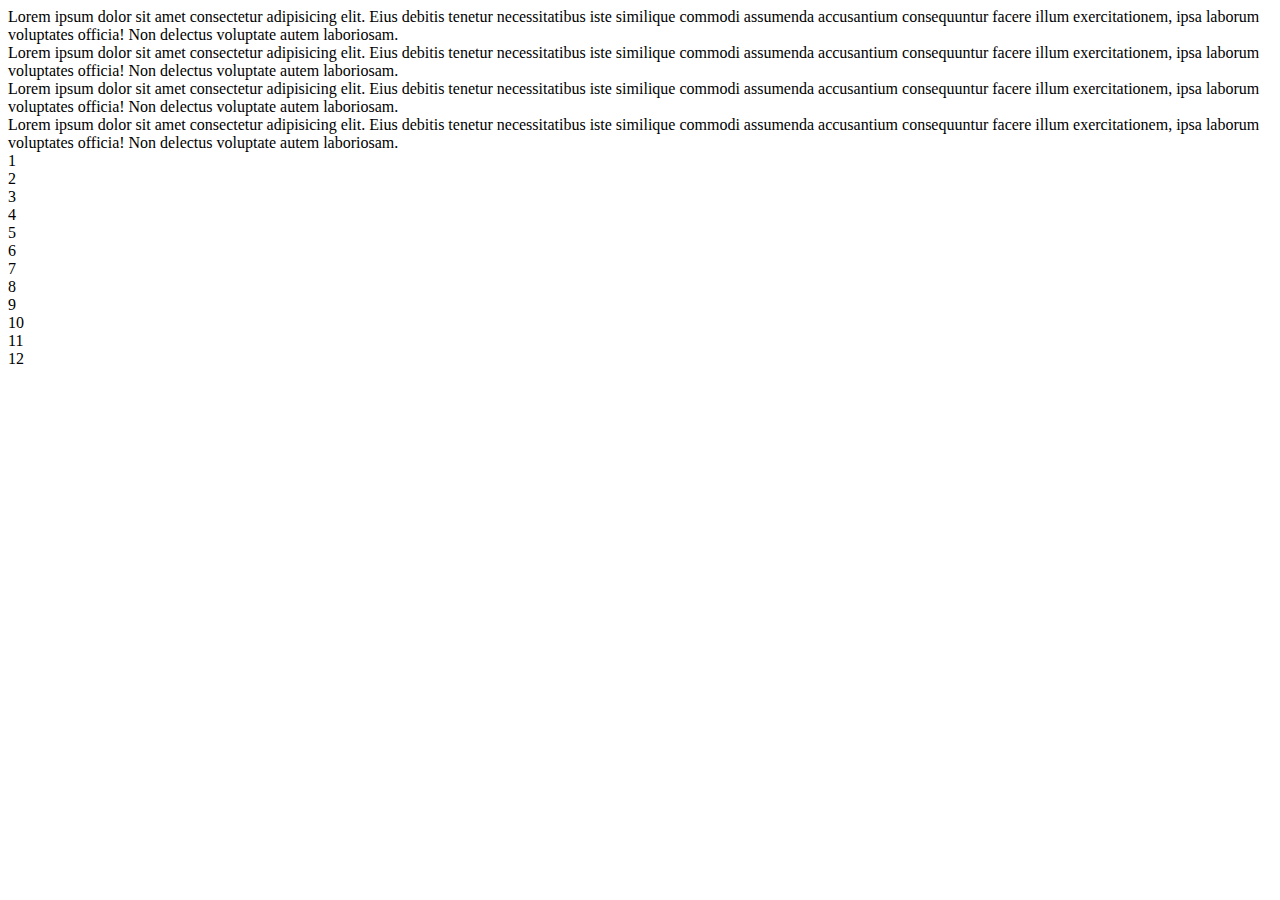
<file: bootstrap5-tutorial-master/Material de apoyo/3-breakpoints.html>
<!doctype html>
<html lang="en">

<head>
  <meta charset="utf-8">
  <meta name="viewport" content="width=device-width, initial-scale=1">
  <title>Bootstrap demo</title>
  <link href="https://cdn.jsdelivr.net/npm/bootstrap@5.3.0/dist/css/bootstrap.min.css" rel="stylesheet"
    integrity="sha384-9ndCyUaIbzAi2FUVXJi0CjmCapSmO7SnpJef0486qhLnuZ2cdeRhO02iuK6FUUVM" crossorigin="anonymous">
</head>

<body>
  <div class="container">
    <div class="row">
      <div class="col-12 col-md-6 col-xxl-3 bg-primary">
        Lorem ipsum dolor sit amet consectetur adipisicing elit. Eius debitis tenetur necessitatibus iste similique
        commodi assumenda accusantium consequuntur facere illum exercitationem, ipsa laborum voluptates officia! Non
        delectus voluptate autem laboriosam.
      </div>
      <div class="col-12 col-md-6 col-xxl-3 bg-success">
        Lorem ipsum dolor sit amet consectetur adipisicing elit. Eius debitis tenetur necessitatibus iste similique
        commodi assumenda accusantium consequuntur facere illum exercitationem, ipsa laborum voluptates officia! Non
        delectus voluptate autem laboriosam.
      </div>
      <div class="col-12 col-md-6 col-xxl-3 bg-danger">
        Lorem ipsum dolor sit amet consectetur adipisicing elit. Eius debitis tenetur necessitatibus iste similique
        commodi assumenda accusantium consequuntur facere illum exercitationem, ipsa laborum voluptates officia! Non
        delectus voluptate autem laboriosam.
      </div>
      <div class="col-12 col-md-6 col-xxl-3 bg-warning">
        Lorem ipsum dolor sit amet consectetur adipisicing elit. Eius debitis tenetur necessitatibus iste similique
        commodi assumenda accusantium consequuntur facere illum exercitationem, ipsa laborum voluptates officia! Non
        delectus voluptate autem laboriosam.
      </div>
    </div>
  </div>

  <div class="container mt-5">
    <div class="row">
      <div class="col bg-danger"> 1</div>
      <div class="col bg-primary"> 2</div>
      <div class="col bg-success"> 3</div>
      <div class="col bg-warning"> 4</div>
      <div class="col bg-secondary">5</div>
      <div class="col bg-info"> 6</div>
      <div class="col bg-danger"> 7</div>
      <div class="col bg-primary"> 8</div>
      <div class="col bg-success"> 9</div>
      <div class="col bg-warning"> 10</div>
      <div class="col bg-secondary">11</div>
      <div class="col bg-info"> 12</div>
    </div>
  </div>



  <script src="https://cdn.jsdelivr.net/npm/bootstrap@5.3.0/dist/js/bootstrap.bundle.min.js"
    integrity="sha384-geWF76RCwLtnZ8qwWowPQNguL3RmwHVBC9FhGdlKrxdiJJigb/j/68SIy3Te4Bkz"
    crossorigin="anonymous"></script>
</body>

</html>
</file>
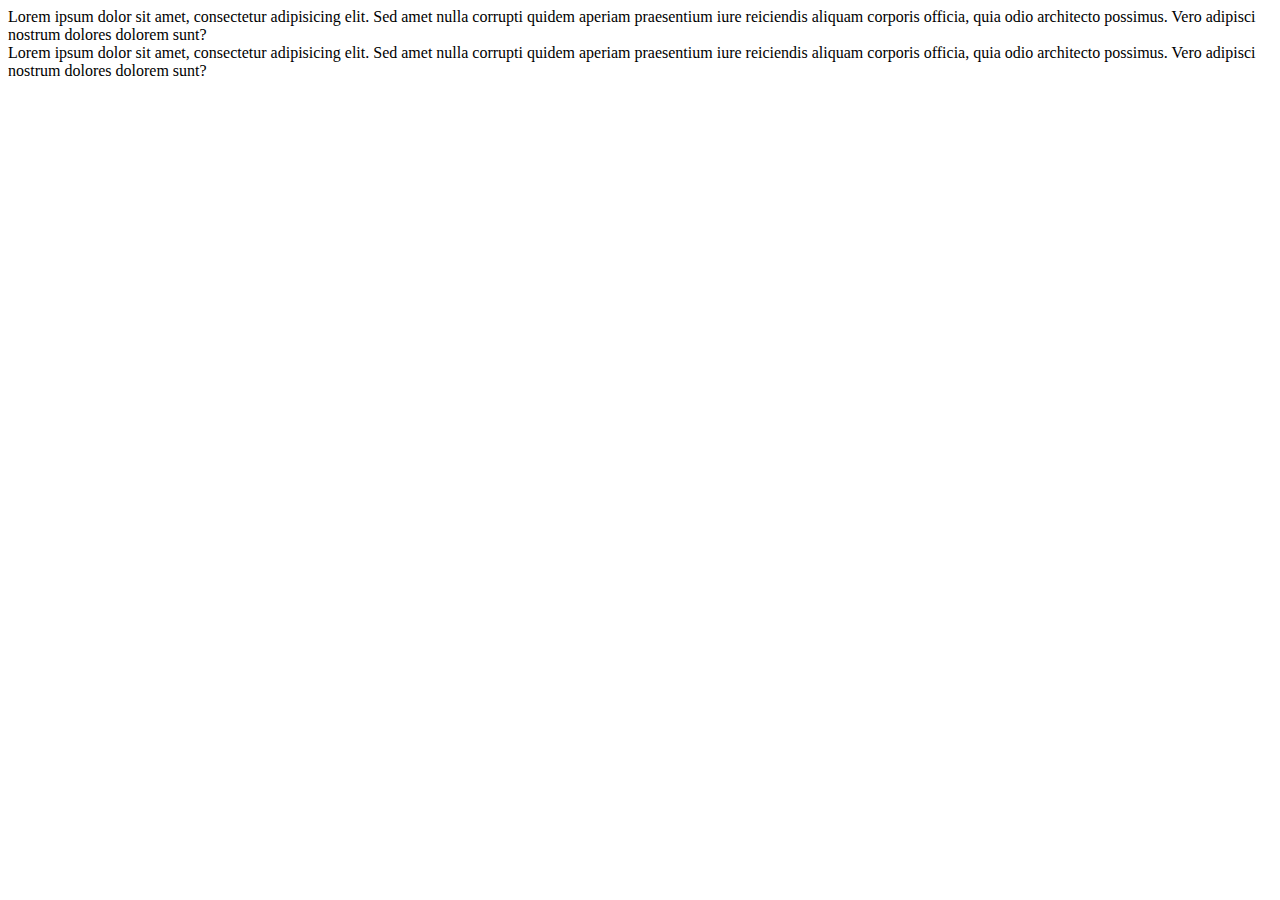
<file: bootstrap5-tutorial-master/Material de apoyo/4-margin.html>
<!doctype html>
<html lang="en">

<head>
  <meta charset="utf-8">
  <meta name="viewport" content="width=device-width, initial-scale=1">
  <title>Bootstrap demo</title>
  <link href="https://cdn.jsdelivr.net/npm/bootstrap@5.3.0/dist/css/bootstrap.min.css" rel="stylesheet"
    integrity="sha384-9ndCyUaIbzAi2FUVXJi0CjmCapSmO7SnpJef0486qhLnuZ2cdeRhO02iuK6FUUVM" crossorigin="anonymous">
</head>

<body>

  <div class="container mt-5">
    <div class="row">

      <div class="col-6 bg-danger p-5">
        Lorem ipsum dolor sit amet, consectetur adipisicing elit. Sed amet nulla corrupti quidem aperiam praesentium
        iure reiciendis aliquam corporis officia, quia odio architecto possimus. Vero adipisci nostrum dolores dolorem
        sunt?
      </div>

      <div class="col-6 bg-primary px-5">
        Lorem ipsum dolor sit amet, consectetur adipisicing elit. Sed amet nulla corrupti quidem aperiam praesentium
        iure reiciendis aliquam corporis officia, quia odio architecto possimus. Vero adipisci nostrum dolores dolorem
        sunt?
      </div>

    </div>
  </div>


  <script src="https://cdn.jsdelivr.net/npm/bootstrap@5.3.0/dist/js/bootstrap.bundle.min.js"
    integrity="sha384-geWF76RCwLtnZ8qwWowPQNguL3RmwHVBC9FhGdlKrxdiJJigb/j/68SIy3Te4Bkz"
    crossorigin="anonymous"></script>
</body>

</html>
</file>
<file: bootstrap5-tutorial-master/EjerciciosBootstrap/css/style.css>
body {
    background: #0F2027;  /* fallback for old browsers */
    background: -webkit-linear-gradient(to right, #2C5364, #203A43, #0F2027);  /* Chrome 10-25, Safari 5.1-6 */
    background: linear-gradient(to right, #2C5364, #203A43, #0F2027); /* W3C, IE 10+/ Edge, Firefox 16+, Chrome 26+, Opera 12+, Safari 7+ */
    

}

.card-img-top {
    height: 300px;
    object-fit: cover;
}
.card {
    display: flex;
    flex-direction: column;
    height: 100%;
}
.card-body {
    flex-grow: 1;
}
</file>
